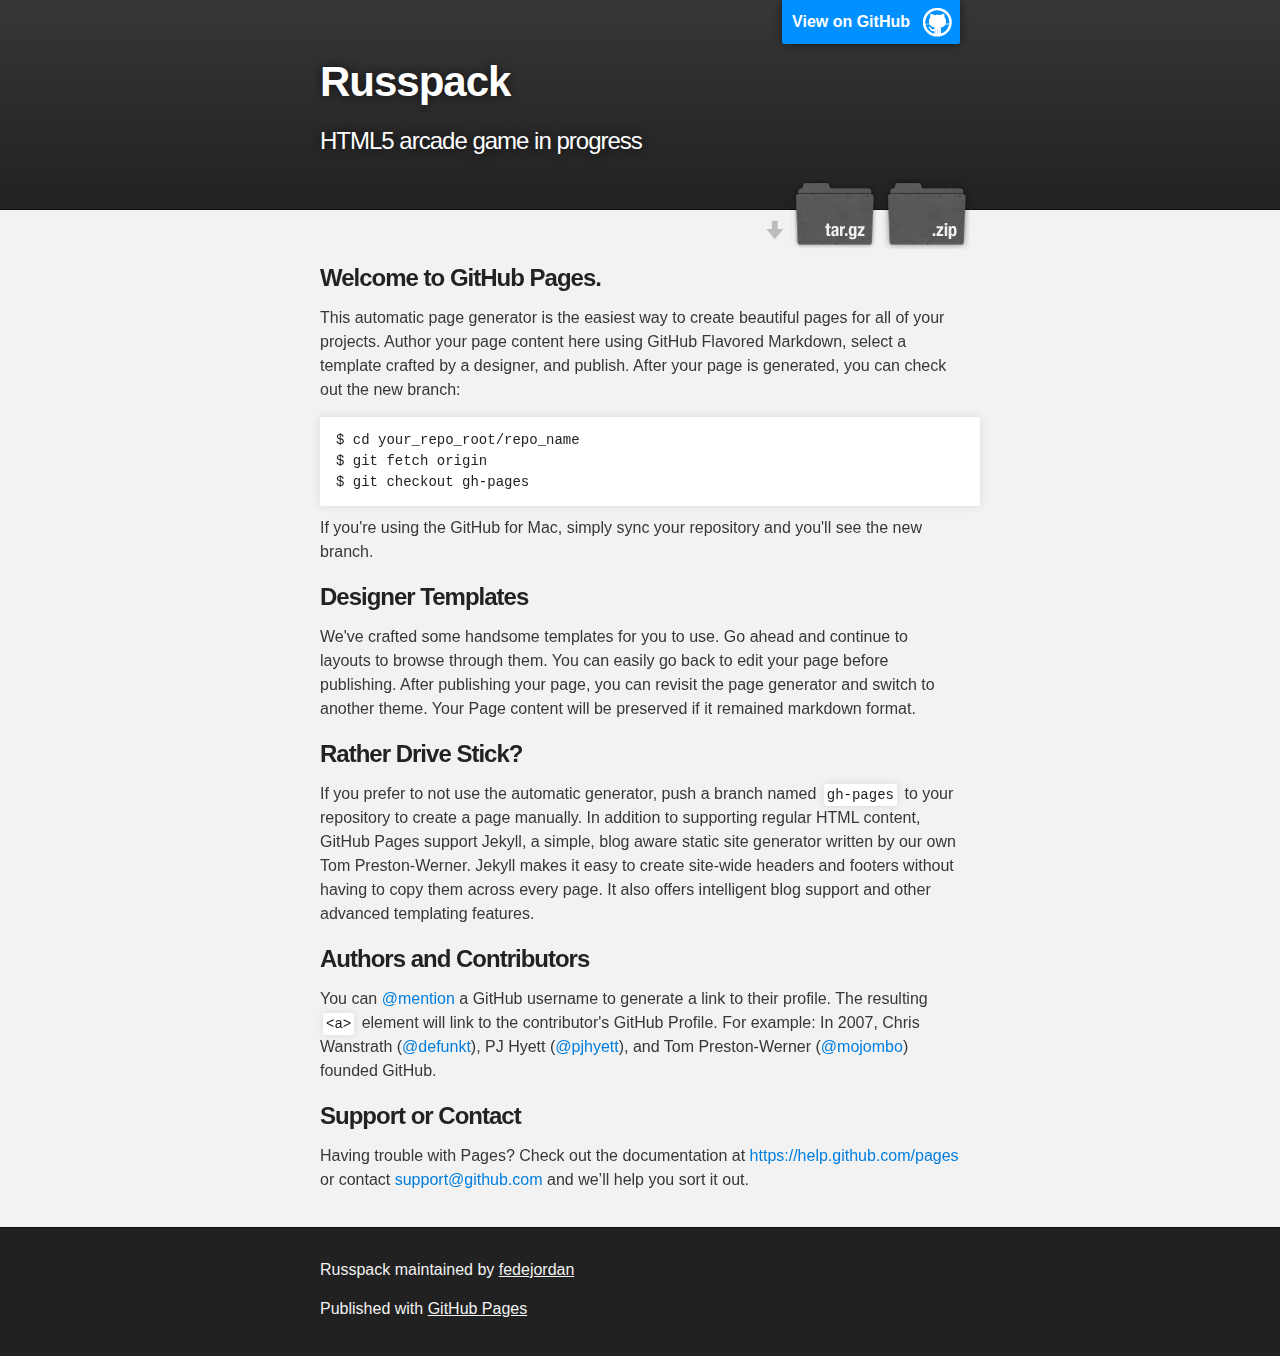
<file: index.html>
<!DOCTYPE html>
<html>

  <head>
    <meta charset='utf-8'>
    <meta http-equiv="X-UA-Compatible" content="chrome=1">
    <meta name="description" content="Russpack : HTML5 arcade game in progress">

    <link rel="stylesheet" type="text/css" media="screen" href="stylesheets/stylesheet.css">

    <title>Russpack</title>
  </head>

  <body>

    <!-- HEADER -->
    <div id="header_wrap" class="outer">
        <header class="inner">
          <a id="forkme_banner" href="https://github.com/fedejordan/russpack">View on GitHub</a>

          <h1 id="project_title">Russpack</h1>
          <h2 id="project_tagline">HTML5 arcade game in progress</h2>

            <section id="downloads">
              <a class="zip_download_link" href="https://github.com/fedejordan/russpack/zipball/master">Download this project as a .zip file</a>
              <a class="tar_download_link" href="https://github.com/fedejordan/russpack/tarball/master">Download this project as a tar.gz file</a>
            </section>
        </header>
    </div>

    <!-- MAIN CONTENT -->
    <div id="main_content_wrap" class="outer">
      <section id="main_content" class="inner">
        <h3>
<a id="welcome-to-github-pages" class="anchor" href="#welcome-to-github-pages" aria-hidden="true"><span class="octicon octicon-link"></span></a>Welcome to GitHub Pages.</h3>

<p>This automatic page generator is the easiest way to create beautiful pages for all of your projects. Author your page content here using GitHub Flavored Markdown, select a template crafted by a designer, and publish. After your page is generated, you can check out the new branch:</p>

<pre><code>$ cd your_repo_root/repo_name
$ git fetch origin
$ git checkout gh-pages
</code></pre>

<p>If you're using the GitHub for Mac, simply sync your repository and you'll see the new branch.</p>

<h3>
<a id="designer-templates" class="anchor" href="#designer-templates" aria-hidden="true"><span class="octicon octicon-link"></span></a>Designer Templates</h3>

<p>We've crafted some handsome templates for you to use. Go ahead and continue to layouts to browse through them. You can easily go back to edit your page before publishing. After publishing your page, you can revisit the page generator and switch to another theme. Your Page content will be preserved if it remained markdown format.</p>

<h3>
<a id="rather-drive-stick" class="anchor" href="#rather-drive-stick" aria-hidden="true"><span class="octicon octicon-link"></span></a>Rather Drive Stick?</h3>

<p>If you prefer to not use the automatic generator, push a branch named <code>gh-pages</code> to your repository to create a page manually. In addition to supporting regular HTML content, GitHub Pages support Jekyll, a simple, blog aware static site generator written by our own Tom Preston-Werner. Jekyll makes it easy to create site-wide headers and footers without having to copy them across every page. It also offers intelligent blog support and other advanced templating features.</p>

<h3>
<a id="authors-and-contributors" class="anchor" href="#authors-and-contributors" aria-hidden="true"><span class="octicon octicon-link"></span></a>Authors and Contributors</h3>

<p>You can <a href="https://github.com/blog/821" class="user-mention">@mention</a> a GitHub username to generate a link to their profile. The resulting <code>&lt;a&gt;</code> element will link to the contributor's GitHub Profile. For example: In 2007, Chris Wanstrath (<a href="https://github.com/defunkt" class="user-mention">@defunkt</a>), PJ Hyett (<a href="https://github.com/pjhyett" class="user-mention">@pjhyett</a>), and Tom Preston-Werner (<a href="https://github.com/mojombo" class="user-mention">@mojombo</a>) founded GitHub.</p>

<h3>
<a id="support-or-contact" class="anchor" href="#support-or-contact" aria-hidden="true"><span class="octicon octicon-link"></span></a>Support or Contact</h3>

<p>Having trouble with Pages? Check out the documentation at <a href="https://help.github.com/pages">https://help.github.com/pages</a> or contact <a href="mailto:support@github.com">support@github.com</a> and we’ll help you sort it out.</p>
      </section>
    </div>

    <!-- FOOTER  -->
    <div id="footer_wrap" class="outer">
      <footer class="inner">
        <p class="copyright">Russpack maintained by <a href="https://github.com/fedejordan">fedejordan</a></p>
        <p>Published with <a href="https://pages.github.com">GitHub Pages</a></p>
      </footer>
    </div>

    

  </body>
</html>
</file>
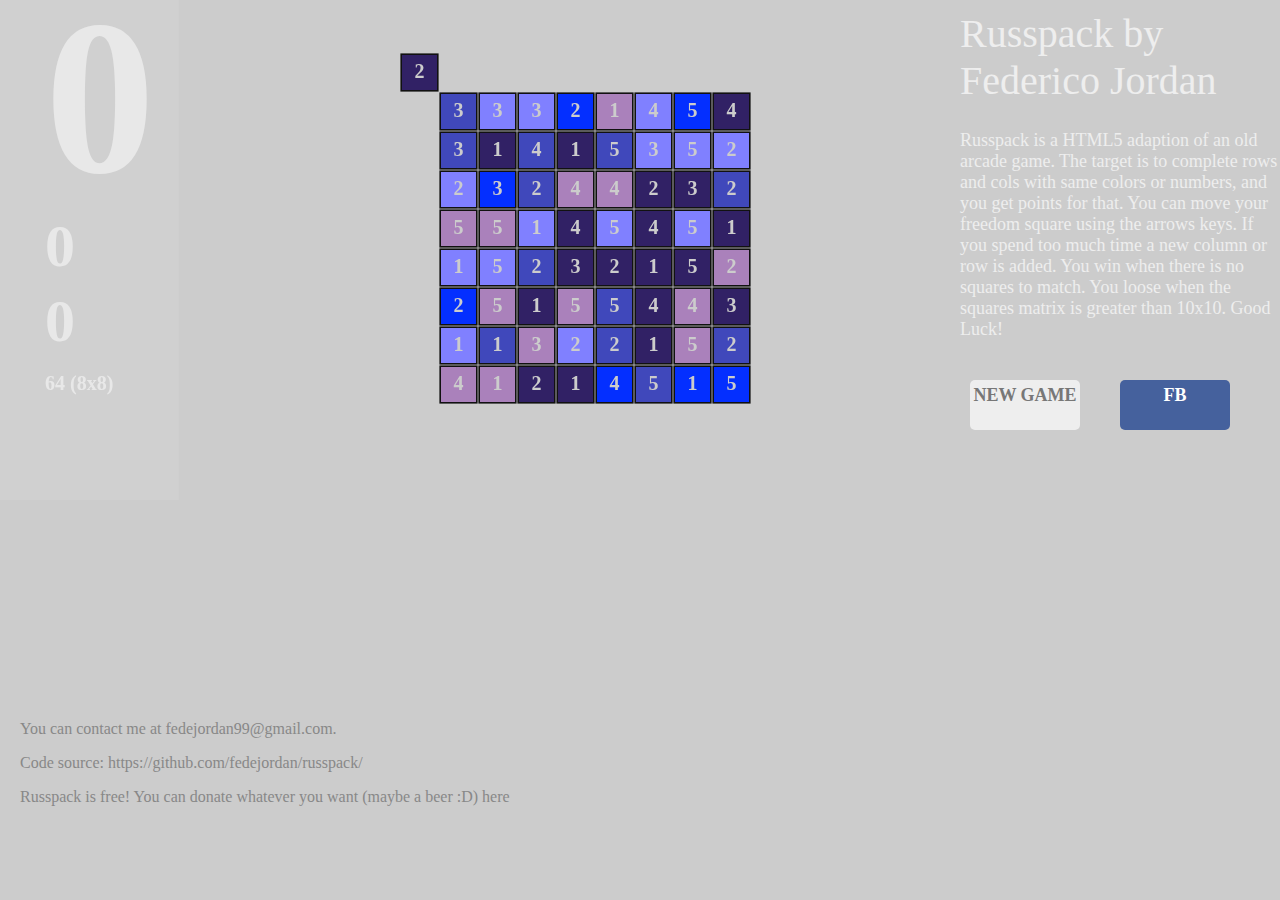
<file: main.html>
<html>
  <head>
    <title>RussPack By Federico Jordan </title>
	
	<script type="text/javascript" src="js/LevelTimer.js"></script>
	<script type="text/javascript" src="js/PointsManager.js"></script>
	<script type="text/javascript" src="js/LevelTimerBar.js"></script>
	<script type="text/javascript" src="js/GameTimer.js"></script>
	<script type="text/javascript" src="js/GameScene.js"></script>
	<script type="text/javascript" src="js/Log.js"></script>
	<script type="text/javascript" src="js/HexUtils.js"></script>
	<script type="text/javascript" src="js/Square.js"></script>
	<script type="text/javascript" src="js/main.js">
	</script><link rel="stylesheet" type="text/css" href="main.css" />
  </head>
  <body onLoad="initScene();" background-color=#CCCCCC>
	<!--<div id="timeLabel" style="margin-bottom:20px;">Game time</div>-->
    <canvas id="myCanvas" width="900" height="500" >Su navegador no soporta Canvas.</canvas>
    <div id="gameTitle">Russpack by Federico Jordan</div>
    <div id="gameInfo">Russpack is a HTML5 adaption of an old arcade game. The target is to complete rows and cols with same colors or numbers, and you get points for that. You can move your freedom square using the arrows keys. If you spend too much time a new column or row is added. You win when there is no squares to match. You loose when the squares matrix is greater than 10x10. Good Luck!</div>
    <div id="newGameButton"><a href="javascript:newGame()">NEW GAME</a></div>
    <div id="facebookButton"><a href="javascript:facebookShare()">FB</a></div>
    <div id="googleAdSense">
    	<script async src="//pagead2.googlesyndication.com/pagead/js/adsbygoogle.js"></script>
		<!-- Russpack Game vertical -->
		<ins class="adsbygoogle"
	     style="display:block"
	     data-ad-client="ca-pub-2803980601138651"
	     data-ad-slot="9097011869"
	     data-ad-format="auto"></ins>
		<script>
		(adsbygoogle = window.adsbygoogle || []).push({});
		</script>
	</div>
    <div id="contact">You can contact me at fedejordan99@gmail.com. 
    	<p>Code source: https://github.com/fedejordan/russpack/</p>
    	<p>Russpack is free! You can donate whatever you want (maybe a beer :D) here</p>
    </div>
    <!--<p>Love the project? Wanna buy me a coffe? (or a beer :D) </p>
	<form action="https://www.paypal.com/cgi-bin/webscr" method="post" target="_top">
	<input type="hidden" name="cmd" value="_s-xclick">
	<input type="hidden" name="hosted_button_id" value="6J2ED8DK4N644">
	<input type="image" src="https://www.paypalobjects.com/en_US/i/btn/btn_donate_LG.gif" border="0" name="submit" alt="PayPal - The safer, easier way to pay online!">
	<img alt="" border="0" src="https://www.paypalobjects.com/es_XC/i/scr/pixel.gif" width="1" height="1">
	</form>-->
	<!--<button onclick="stop();">Parar</button>-->
    <!--<div id="log" style="margin-top:20px;">Game started!</div>-->
  </body>
</html>
</file>
<file: stylesheets/stylesheet.css>
/*******************************************************************************
Slate Theme for GitHub Pages
by Jason Costello, @jsncostello
*******************************************************************************/

@import url(pygment_trac.css);

/*******************************************************************************
MeyerWeb Reset
*******************************************************************************/

html, body, div, span, applet, object, iframe,
h1, h2, h3, h4, h5, h6, p, blockquote, pre,
a, abbr, acronym, address, big, cite, code,
del, dfn, em, img, ins, kbd, q, s, samp,
small, strike, strong, sub, sup, tt, var,
b, u, i, center,
dl, dt, dd, ol, ul, li,
fieldset, form, label, legend,
table, caption, tbody, tfoot, thead, tr, th, td,
article, aside, canvas, details, embed,
figure, figcaption, footer, header, hgroup,
menu, nav, output, ruby, section, summary,
time, mark, audio, video {
  margin: 0;
  padding: 0;
  border: 0;
  font: inherit;
  vertical-align: baseline;
}

/* HTML5 display-role reset for older browsers */
article, aside, details, figcaption, figure,
footer, header, hgroup, menu, nav, section {
  display: block;
}

ol, ul {
  list-style: none;
}

table {
  border-collapse: collapse;
  border-spacing: 0;
}

/*******************************************************************************
Theme Styles
*******************************************************************************/

body {
  box-sizing: border-box;
  color:#373737;
  background: #212121;
  font-size: 16px;
  font-family: 'Myriad Pro', Calibri, Helvetica, Arial, sans-serif;
  line-height: 1.5;
  -webkit-font-smoothing: antialiased;
}

h1, h2, h3, h4, h5, h6 {
  margin: 10px 0;
  font-weight: 700;
  color:#222222;
  font-family: 'Lucida Grande', 'Calibri', Helvetica, Arial, sans-serif;
  letter-spacing: -1px;
}

h1 {
  font-size: 36px;
  font-weight: 700;
}

h2 {
  padding-bottom: 10px;
  font-size: 32px;
  background: url('../images/bg_hr.png') repeat-x bottom;
}

h3 {
  font-size: 24px;
}

h4 {
  font-size: 21px;
}

h5 {
  font-size: 18px;
}

h6 {
  font-size: 16px;
}

p {
  margin: 10px 0 15px 0;
}

footer p {
  color: #f2f2f2;
}

a {
  text-decoration: none;
  color: #007edf;
  text-shadow: none;

  transition: color 0.5s ease;
  transition: text-shadow 0.5s ease;
  -webkit-transition: color 0.5s ease;
  -webkit-transition: text-shadow 0.5s ease;
  -moz-transition: color 0.5s ease;
  -moz-transition: text-shadow 0.5s ease;
  -o-transition: color 0.5s ease;
  -o-transition: text-shadow 0.5s ease;
  -ms-transition: color 0.5s ease;
  -ms-transition: text-shadow 0.5s ease;
}

a:hover, a:focus {text-decoration: underline;}

footer a {
  color: #F2F2F2;
  text-decoration: underline;
}

em {
  font-style: italic;
}

strong {
  font-weight: bold;
}

img {
  position: relative;
  margin: 0 auto;
  max-width: 739px;
  padding: 5px;
  margin: 10px 0 10px 0;
  border: 1px solid #ebebeb;

  box-shadow: 0 0 5px #ebebeb;
  -webkit-box-shadow: 0 0 5px #ebebeb;
  -moz-box-shadow: 0 0 5px #ebebeb;
  -o-box-shadow: 0 0 5px #ebebeb;
  -ms-box-shadow: 0 0 5px #ebebeb;
}

p img {
  display: inline;
  margin: 0;
  padding: 0;
  vertical-align: middle;
  text-align: center;
  border: none;
}

pre, code {
  width: 100%;
  color: #222;
  background-color: #fff;

  font-family: Monaco, "Bitstream Vera Sans Mono", "Lucida Console", Terminal, monospace;
  font-size: 14px;

  border-radius: 2px;
  -moz-border-radius: 2px;
  -webkit-border-radius: 2px;
}

pre {
  width: 100%;
  padding: 10px;
  box-shadow: 0 0 10px rgba(0,0,0,.1);
  overflow: auto;
}

code {
  padding: 3px;
  margin: 0 3px;
  box-shadow: 0 0 10px rgba(0,0,0,.1);
}

pre code {
  display: block;
  box-shadow: none;
}

blockquote {
  color: #666;
  margin-bottom: 20px;
  padding: 0 0 0 20px;
  border-left: 3px solid #bbb;
}


ul, ol, dl {
  margin-bottom: 15px
}

ul {
  list-style-position: inside;
  list-style: disc;
  padding-left: 20px;
}

ol {
  list-style-position: inside;
  list-style: decimal;
  padding-left: 20px;
}

dl dt {
  font-weight: bold;
}

dl dd {
  padding-left: 20px;
  font-style: italic;
}

dl p {
  padding-left: 20px;
  font-style: italic;
}

hr {
  height: 1px;
  margin-bottom: 5px;
  border: none;
  background: url('../images/bg_hr.png') repeat-x center;
}

table {
  border: 1px solid #373737;
  margin-bottom: 20px;
  text-align: left;
 }

th {
  font-family: 'Lucida Grande', 'Helvetica Neue', Helvetica, Arial, sans-serif;
  padding: 10px;
  background: #373737;
  color: #fff;
 }

td {
  padding: 10px;
  border: 1px solid #373737;
 }

form {
  background: #f2f2f2;
  padding: 20px;
}

/*******************************************************************************
Full-Width Styles
*******************************************************************************/

.outer {
  width: 100%;
}

.inner {
  position: relative;
  max-width: 640px;
  padding: 20px 10px;
  margin: 0 auto;
}

#forkme_banner {
  display: block;
  position: absolute;
  top:0;
  right: 10px;
  z-index: 10;
  padding: 10px 50px 10px 10px;
  color: #fff;
  background: url('../images/blacktocat.png') #0090ff no-repeat 95% 50%;
  font-weight: 700;
  box-shadow: 0 0 10px rgba(0,0,0,.5);
  border-bottom-left-radius: 2px;
  border-bottom-right-radius: 2px;
}

#header_wrap {
  background: #212121;
  background: -moz-linear-gradient(top, #373737, #212121);
  background: -webkit-linear-gradient(top, #373737, #212121);
  background: -ms-linear-gradient(top, #373737, #212121);
  background: -o-linear-gradient(top, #373737, #212121);
  background: linear-gradient(top, #373737, #212121);
}

#header_wrap .inner {
  padding: 50px 10px 30px 10px;
}

#project_title {
  margin: 0;
  color: #fff;
  font-size: 42px;
  font-weight: 700;
  text-shadow: #111 0px 0px 10px;
}

#project_tagline {
  color: #fff;
  font-size: 24px;
  font-weight: 300;
  background: none;
  text-shadow: #111 0px 0px 10px;
}

#downloads {
  position: absolute;
  width: 210px;
  z-index: 10;
  bottom: -40px;
  right: 0;
  height: 70px;
  background: url('../images/icon_download.png') no-repeat 0% 90%;
}

.zip_download_link {
  display: block;
  float: right;
  width: 90px;
  height:70px;
  text-indent: -5000px;
  overflow: hidden;
  background: url(../images/sprite_download.png) no-repeat bottom left;
}

.tar_download_link {
  display: block;
  float: right;
  width: 90px;
  height:70px;
  text-indent: -5000px;
  overflow: hidden;
  background: url(../images/sprite_download.png) no-repeat bottom right;
  margin-left: 10px;
}

.zip_download_link:hover {
  background: url(../images/sprite_download.png) no-repeat top left;
}

.tar_download_link:hover {
  background: url(../images/sprite_download.png) no-repeat top right;
}

#main_content_wrap {
  background: #f2f2f2;
  border-top: 1px solid #111;
  border-bottom: 1px solid #111;
}

#main_content {
  padding-top: 40px;
}

#footer_wrap {
  background: #212121;
}



/*******************************************************************************
Small Device Styles
*******************************************************************************/

@media screen and (max-width: 480px) {
  body {
    font-size:14px;
  }

  #downloads {
    display: none;
  }

  .inner {
    min-width: 320px;
    max-width: 480px;
  }

  #project_title {
  font-size: 32px;
  }

  h1 {
    font-size: 28px;
  }

  h2 {
    font-size: 24px;
  }

  h3 {
    font-size: 21px;
  }

  h4 {
    font-size: 18px;
  }

  h5 {
    font-size: 14px;
  }

  h6 {
    font-size: 12px;
  }

  code, pre {
    min-width: 320px;
    max-width: 480px;
    font-size: 11px;
  }

}
</file>
<file: main.css>
body{
	background-color: #ccc;
	padding: 0px 0px 0px 0px;
	margin: 0px 0px 0px 0px;
}

#myCanvas{
	width:900px;
	height: 500px;
	float: left;
	z-index: 0;
}

#gameTitle{
	position: absolute;
	right: 0px;
	width: 320px;
	height: 20%;
	background-color: #ccc;
	float: left;
	font-size: 40px;
	font-family: calibri;
	color: #eee;
	padding-left: 20px;
	padding-top: 10px;
}

#gameInfo{
	position: absolute;
	top: 110px;
	right: 0px;
	width: 320px;
	height: 45%;
	background-color: #ccc	;
	float: left;
	font-size: 18px;
	font-family: calibri;
	color: #eee;
	padding-top: 20px;
	padding-left: 20px;
}

#newGameButton{
	position: absolute;
	top: 380px;
	right: 200px;
	width: 110px;
	text-align: center;
	height: 5%;
	background-color: #eee	;
	float: left;
	font-size: 18px;
	font-family: calibri;
	font-weight: bold;
	padding-top: 5px;
	-moz-border-radius: 5px;
	border-radius: 5px;
	color: #777;
}

#facebookButton{
	position: absolute;
	top: 380px;
	right: 50px;
	width: 110px;
	text-align: center;
	height: 5%;
	background-color: #45619d;
	float: left;
	font-size: 18px;
	font-family: calibri;
	font-weight: bold;
	padding-top: 5px;
	-moz-border-radius: 5px;
	border-radius: 5px;
	color: #fff;
}

a {
	color: inherit;
	text-decoration: none;
}

#googleAdSense{
	height: 30%;
	width: 340px;
	background-color: #ccc;
	position: absolute;
	bottom: 0px;
	right: 0px;
}


#contact{
	height: 20%;
	width: 880px;
	background-color: #ccc;
	position: absolute;
	bottom: 0px;
	left: 0px;
	font-size: 16px;
	font-family: verdana;
	color: #888;
	padding-left: 20px;
}
</file>
